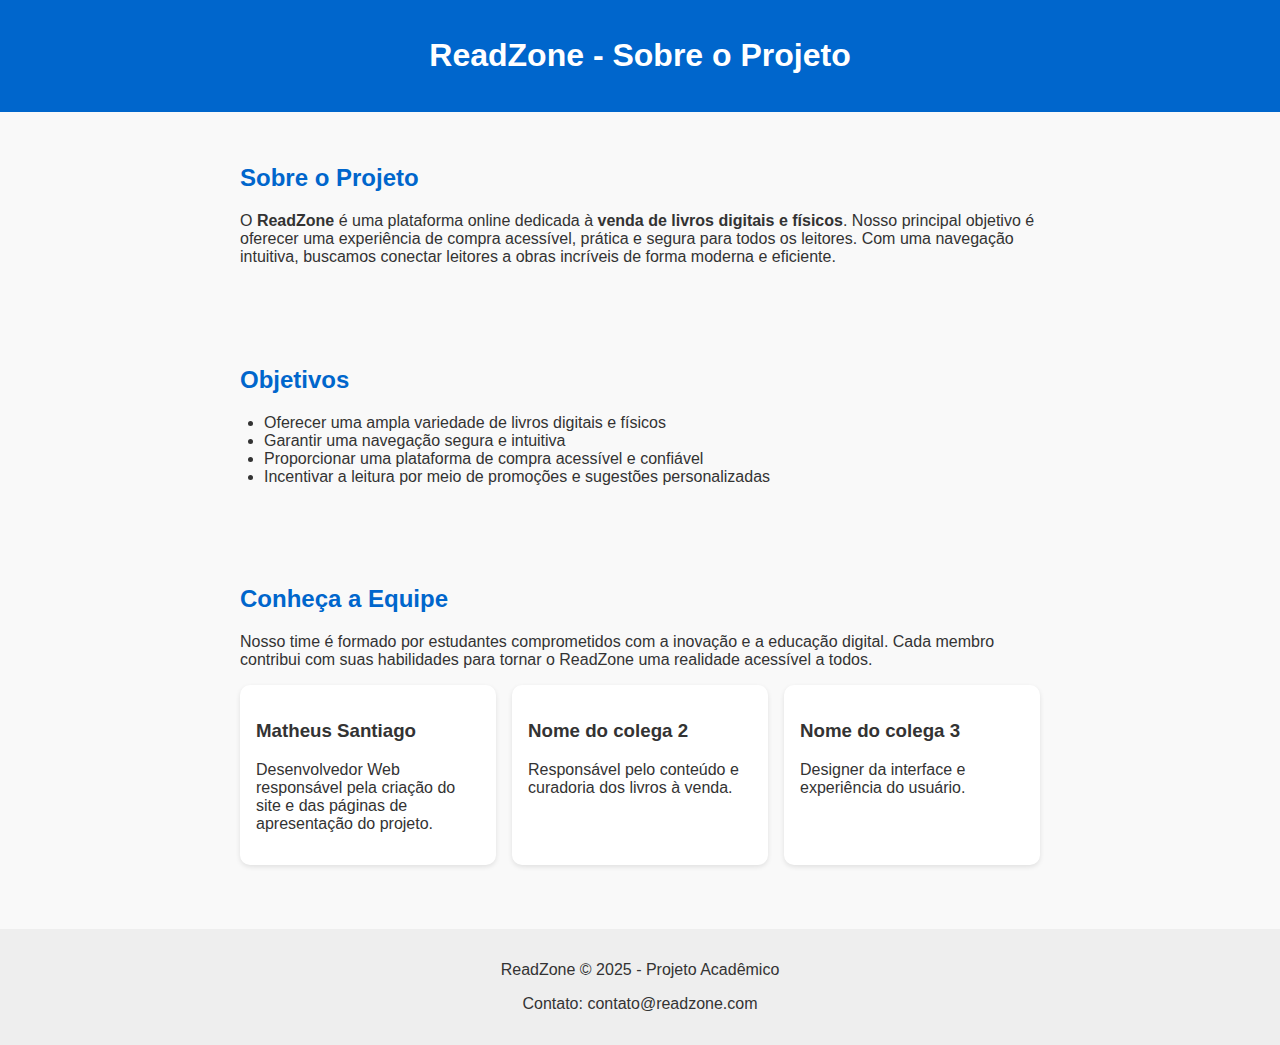
<file: sobre/equipe.html>
<!DOCTYPE html>
<html lang="pt-BR">
<head>
  <meta charset="UTF-8">
  <meta name="viewport" content="width=device-width, initial-scale=1.0">
  <title>Sobre - ReadZone</title>
  <style>
    body {
      font-family: Arial, sans-serif;
      background-color: #f9f9f9;
      color: #333;
      margin: 0;
      padding: 0;
    }
    header {
      background-color: #0066cc;
      color: white;
      padding: 1em;
      text-align: center;
    }
    section {
      padding: 2em;
      max-width: 800px;
      margin: auto;
    }
    h2 {
      color: #0066cc;
    }
    ul {
      padding-left: 1.5em;
    }
    .membros {
      display: grid;
      grid-template-columns: repeat(auto-fit, minmax(250px, 1fr));
      gap: 1em;
      margin-top: 1em;
    }
    .membro {
      background-color: white;
      border-radius: 10px;
      padding: 1em;
      box-shadow: 0 2px 5px rgba(0, 0, 0, 0.1);
    }
    footer {
      background-color: #eee;
      text-align: center;
      padding: 1em;
      margin-top: 2em;
    }
  </style>
</head>
<body>
  <header>
    <h1>ReadZone - Sobre o Projeto</h1>
  </header>

  <section id="projeto">
    <h2>Sobre o Projeto</h2>
    <p>O <strong>ReadZone</strong> é uma plataforma online dedicada à <strong>venda de livros digitais e físicos</strong>. Nosso principal objetivo é oferecer uma experiência de compra acessível, prática e segura para todos os leitores. Com uma navegação intuitiva, buscamos conectar leitores a obras incríveis de forma moderna e eficiente.</p>
  </section>

  <section id="objetivos">
    <h2>Objetivos</h2>
    <ul>
      <li>Oferecer uma ampla variedade de livros digitais e físicos</li>
      <li>Garantir uma navegação segura e intuitiva</li>
      <li>Proporcionar uma plataforma de compra acessível e confiável</li>
      <li>Incentivar a leitura por meio de promoções e sugestões personalizadas</li>
    </ul>
  </section>

  <section id="equipe">
    <h2>Conheça a Equipe</h2>
    <p>Nosso time é formado por estudantes comprometidos com a inovação e a educação digital. Cada membro contribui com suas habilidades para tornar o ReadZone uma realidade acessível a todos.</p>

    <div class="membros">
      <div class="membro">
        <h3>Matheus Santiago</h3>
        <p>Desenvolvedor Web responsável pela criação do site e das páginas de apresentação do projeto.</p>
      </div>
      <div class="membro">
        <h3>Nome do colega 2</h3>
        <p>Responsável pelo conteúdo e curadoria dos livros à venda.</p>
      </div>
      <div class="membro">
        <h3>Nome do colega 3</h3>
        <p>Designer da interface e experiência do usuário.</p>
      </div>
    </div>
  </section>

  <footer>
    <p>ReadZone © 2025 - Projeto Acadêmico</p>
    <p>Contato: contato@readzone.com</p>
  </footer>
</body>
</html>
</file>
